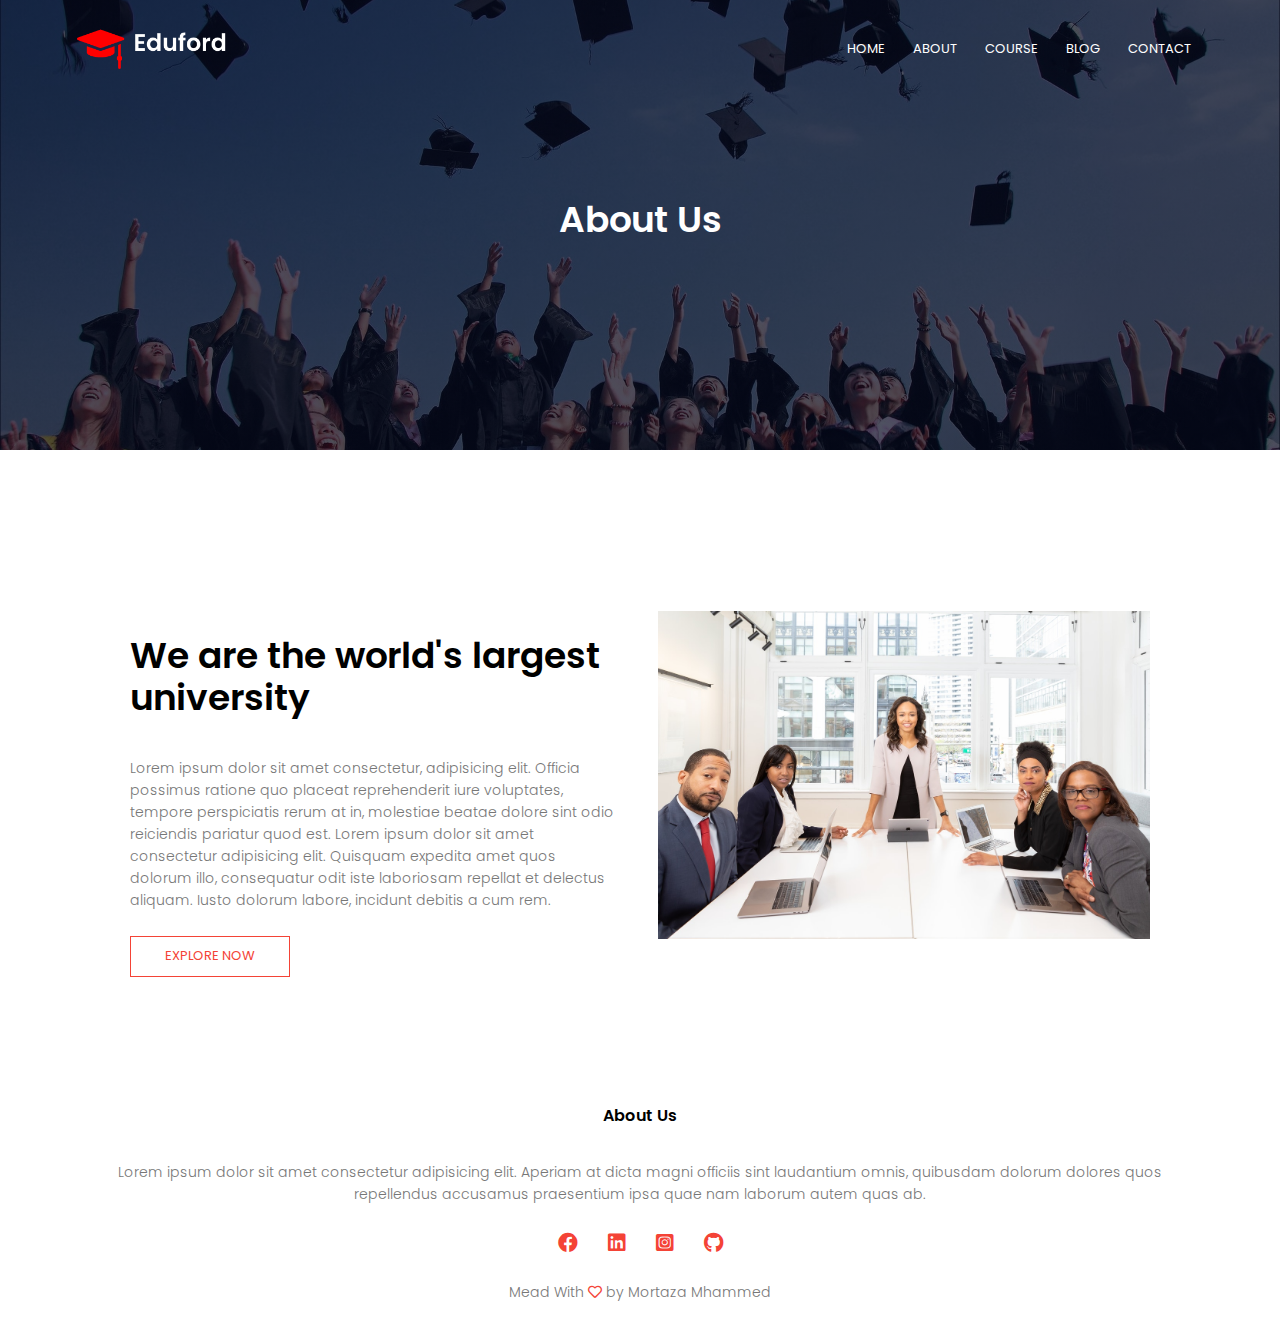
<file: about.html>
<!DOCTYPE html>
<html lang="en">
<head>
    <meta charset="UTF-8">
    <meta http-equiv="X-UA-Compatible" content="IE=edge">
    <meta name="viewport" content="width=device-width, initial-scale=1.0">
    <title>Univercity Website</title>
    <!-- fontwoseme -->
    <link rel="stylesheet" href="CSS/all.min.css">
    <!-- Normalize -->
    <link rel="stylesheet" href="CSS/normalize.css">
    <!-- CSS -->
    <link rel="stylesheet" href="CSS/style.css">
</head>
<body>

    <!-- Start Header -->

    <section class="sub-header">
        <nav>
            <a href="index.html"><img src="images/logo.png"></a>
            
            <i class="fas fa-bars toggle-menu"></i>
                <ul>
                    <li><a href="index.html">HOME</a></li>
                    <li><a href="about.html">ABOUT</a></li>
                    <li><a href="course.html">COURSE</a></li>
                    <li><a href="blog.html">BLOG</a></li>
                    <li><a href="contact.html">CONTACT</a></li>
                </ul>
        </nav>

        <h1>About Us</h1>
        
    </section>
    <!-- End Header -->


    <!-- Start About Content -->
      
    <section class="about-us">
        <div class="row">
            <div class="about-col">
                <h1>We are the world's largest university</h1>
                <p>Lorem ipsum dolor sit amet consectetur, adipisicing elit.
                     Officia possimus ratione quo placeat reprehenderit iure 
                     voluptates, tempore perspiciatis rerum at in, molestiae 
                     beatae dolore sint odio reiciendis pariatur quod est.
                      Lorem ipsum dolor sit amet consectetur adipisicing elit.
                       Quisquam expedita amet quos dolorum illo, 
                       consequatur odit iste laboriosam repellat 
                       et delectus aliquam. Iusto dolorum labore, incidunt debitis a cum rem.
                    </p>
                    <a href="#" class="hero-btn red-btn">EXPLORE NOW</a>
            </div>
            <div class="about-col">
                <img src="images/about.jpg">
            </div>
        </div>
    </section>

     <!-- End About Content -->


        <!-- Star Footer -->
           <section class="footer" id="about">
               <h4>About Us</h4>
               <p>Lorem ipsum dolor sit amet consectetur 
                   adipisicing elit. Aperiam at dicta magni officiis 
                   sint laudantium omnis, quibusdam dolorum dolores quos <br>
                    repellendus accusamus  praesentium ipsa quae nam laborum autem quas ab.
                </p>
                <div class="icons">
                    <a href="https://www.facebook.com/profile.php?id=100006094998794"><i class="fab fa-facebook"></i></a>
                    <a href="https://www.linkedin.com/in/%D9%85%D8%B1%D8%AA%D8%B6%D9%89-%D9%85%D8%AD%D9%85%D8%AF-3549a3224/"> <i class="fab fa-linkedin"></i></a>
                    <a href="https://www.instagram.com/mortaza_altai/"><i class="fab fa-instagram-square"></i></a>
                    <a href="https://github.com/Mortazamhammed"><i class="fab fa-github"></i></a>
                    
                    
                   
                </div>
                <p>Mead With <i class="far fa-heart"></i> by Mortaza Mhammed</p>
           </section>
        <!-- End Footer -->
 
    
</body>
</html>
</file>
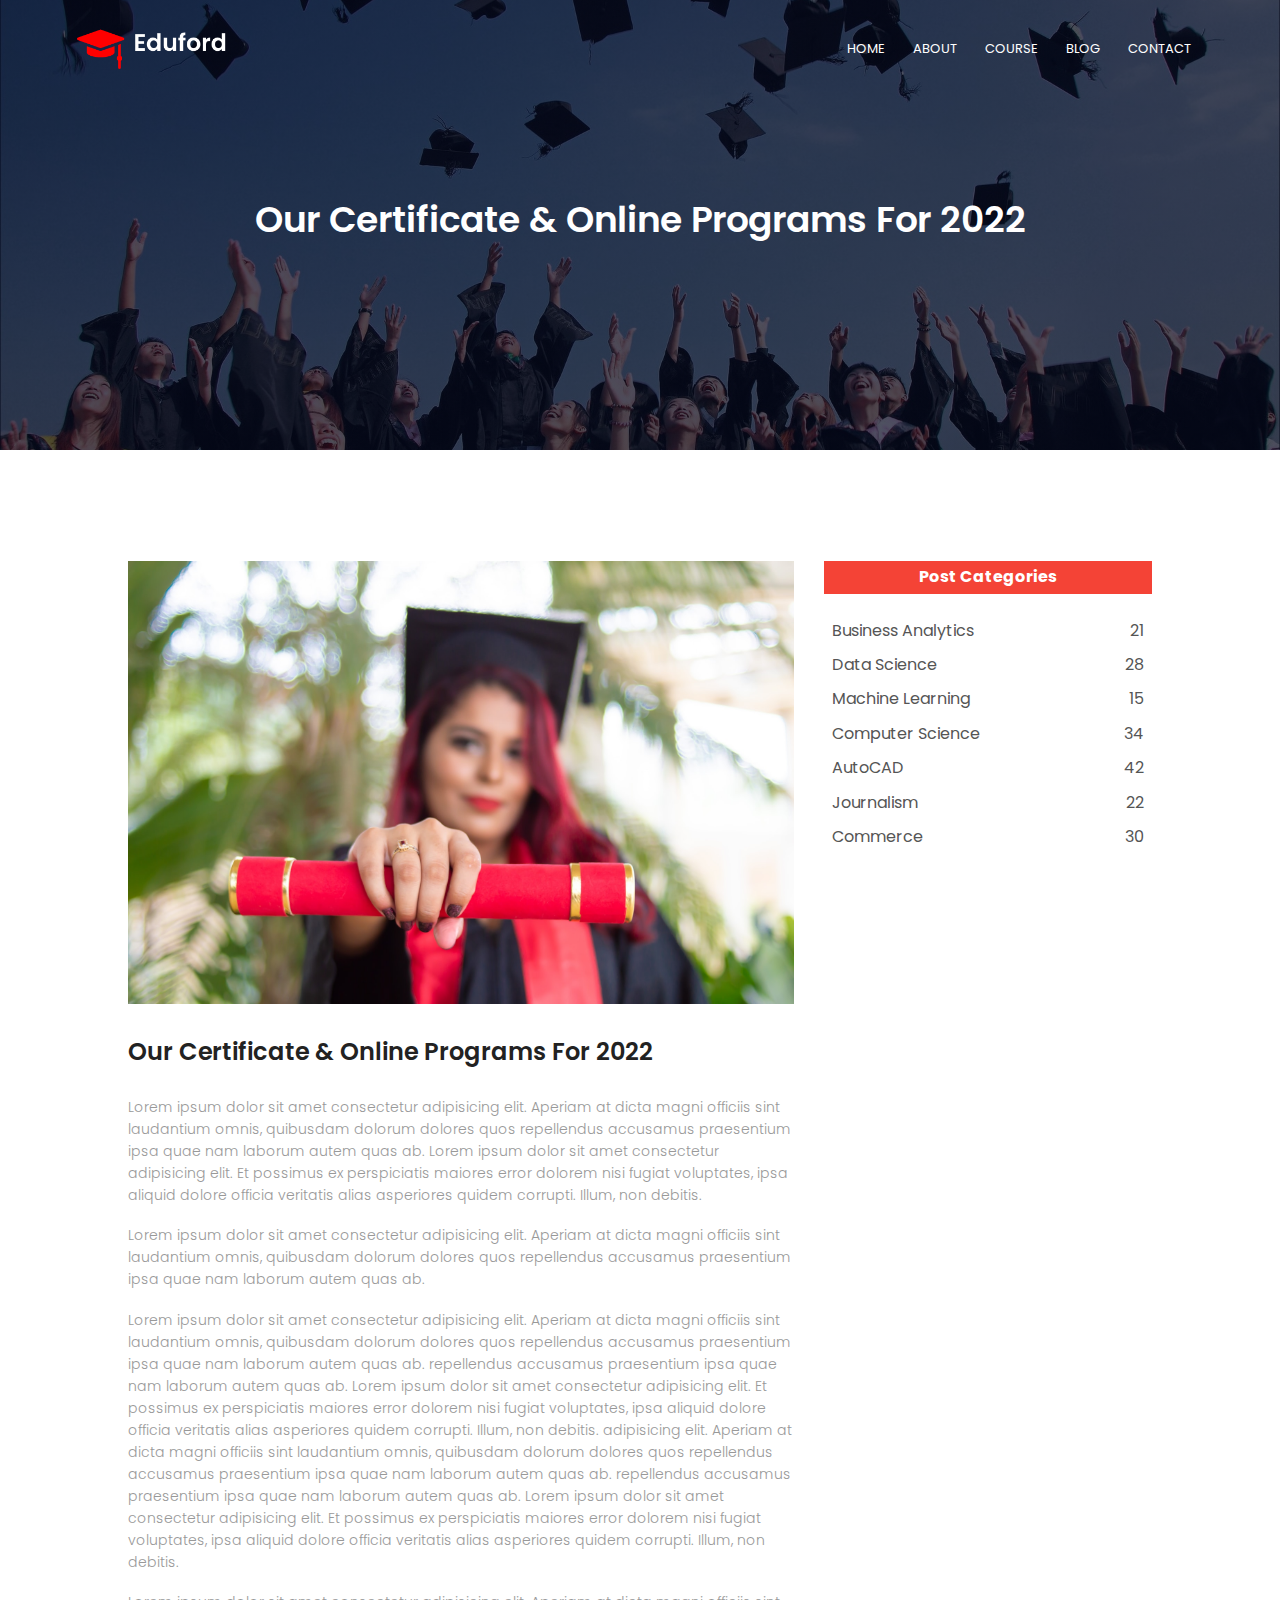
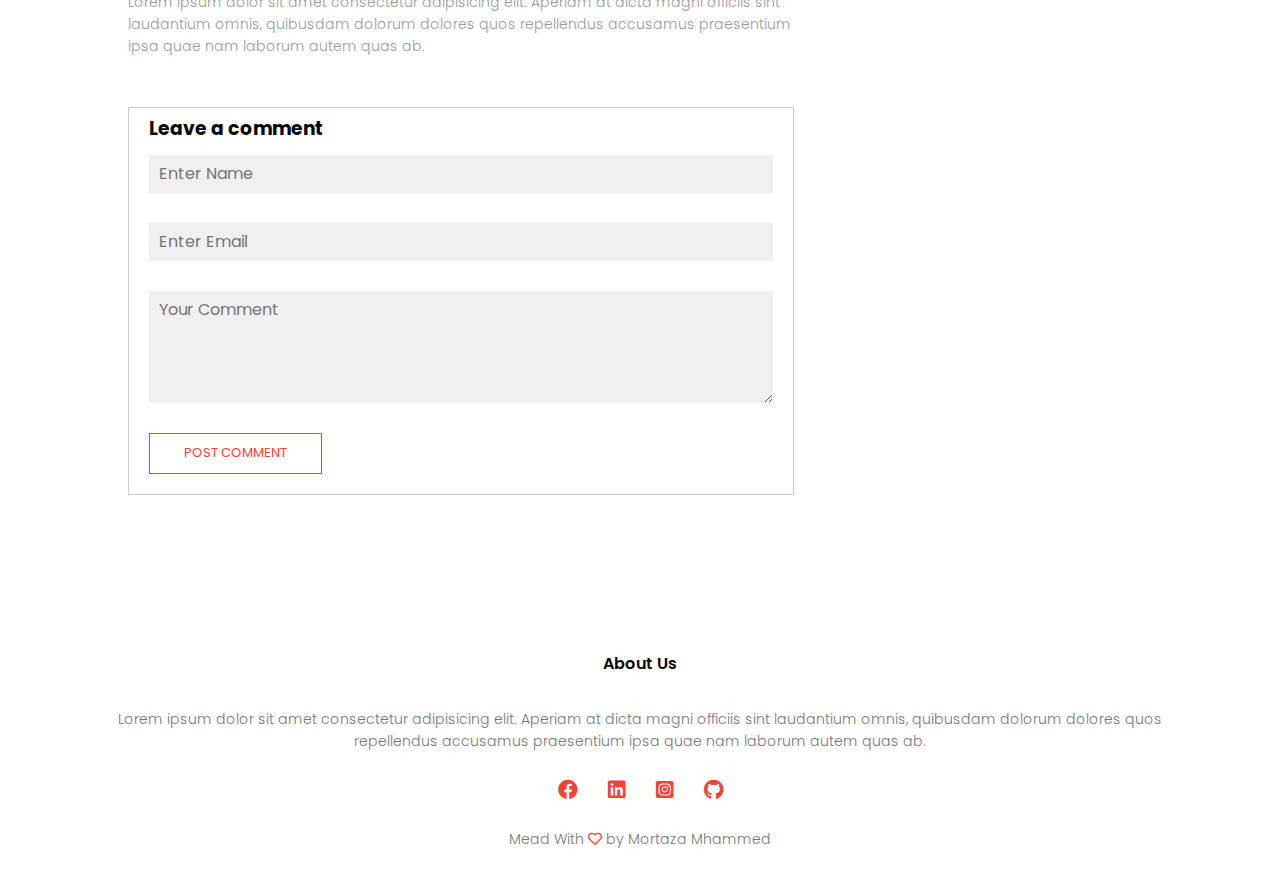
<file: blog.html>
<!DOCTYPE html>
<html lang="en">
<head>
    <meta charset="UTF-8">
    <meta http-equiv="X-UA-Compatible" content="IE=edge">
    <meta name="viewport" content="width=device-width, initial-scale=1.0">
    <title>Univercity Website</title>
    <!-- fontwoseme -->
    <link rel="stylesheet" href="CSS/all.min.css">
    <!-- Normalize -->
    <link rel="stylesheet" href="CSS/normalize.css">
    <!-- CSS -->
    <link rel="stylesheet" href="CSS/style.css">
</head>
<body>

    <!-- Start Header -->

    <section class="sub-header">
        <nav>
            <a href="index.html"><img src="images/logo.png"></a>
            
            <i class="fas fa-bars toggle-menu"></i>
                <ul>
                    <li><a href="index.html">HOME</a></li>
                    <li><a href="about.html">ABOUT</a></li>
                    <li><a href="course.html">COURSE</a></li>
                    <li><a href="blog.html">BLOG</a></li>
                    <li><a href="contact.html">CONTACT</a></li>
                </ul>
        </nav>

        <h1>Our Certificate & Online Programs For 2022</h1>
        
    </section>
    <!-- End Header -->

    <!-- Start Blog Page Content -->
    <section class="blog-content">
        <div class="row">
            <div class="blog-left">
                <img src="images/certificate.jpg">
                <h2>Our Certificate & Online Programs For 2022</h2>
                <p>Lorem ipsum dolor sit amet consectetur 
                    adipisicing elit. Aperiam at dicta magni officiis 
                    sint laudantium omnis, quibusdam dolorum dolores quos
                     repellendus accusamus  praesentium ipsa quae nam laborum autem quas ab.
                     Lorem ipsum dolor sit amet consectetur adipisicing elit. Et possimus ex
                      perspiciatis maiores error dolorem nisi fugiat voluptates, ipsa aliquid
                       dolore officia veritatis alias asperiores quidem corrupti. Illum, non debitis.
                     
                 </p>
                 <br>
                 <p>Lorem ipsum dolor sit amet consectetur 
                    adipisicing elit. Aperiam at dicta magni officiis 
                    sint laudantium omnis, quibusdam dolorum dolores quos
                     repellendus accusamus  praesentium ipsa quae nam laborum autem quas ab.
                     
                 </p>
                 <br>
                 <p>Lorem ipsum dolor sit amet consectetur 
                    adipisicing elit. Aperiam at dicta magni officiis 
                    sint laudantium omnis, quibusdam dolorum dolores quos
                     repellendus accusamus  praesentium ipsa quae nam laborum autem quas ab.
                     repellendus accusamus  praesentium ipsa quae nam laborum autem quas ab.
                     Lorem ipsum dolor sit amet consectetur adipisicing elit. Et possimus ex
                      perspiciatis maiores error dolorem nisi fugiat voluptates, ipsa aliquid
                       dolore officia veritatis alias asperiores quidem corrupti. Illum, non debitis.
                       adipisicing elit. Aperiam at dicta magni officiis 
                       sint laudantium omnis, quibusdam dolorum dolores quos
                        repellendus accusamus  praesentium ipsa quae nam laborum autem quas ab.
                        repellendus accusamus  praesentium ipsa quae nam laborum autem quas ab.
                        Lorem ipsum dolor sit amet consectetur adipisicing elit. Et possimus ex
                         perspiciatis maiores error dolorem nisi fugiat voluptates, ipsa aliquid
                          dolore officia veritatis alias asperiores quidem corrupti. Illum, non debitis.
                        
                 </p>
                 <br>
                 <p>Lorem ipsum dolor sit amet consectetur 
                    adipisicing elit. Aperiam at dicta magni officiis 
                    sint laudantium omnis, quibusdam dolorum dolores quos
                     repellendus accusamus  praesentium ipsa quae nam laborum autem quas ab.
                     
                 </p>

                 <div class="comment-box">
                     <h3>Leave a comment</h3>

                     <form class="comment-form">
                        <input type="text" placeholder="Enter Name">
                        <input type="email" placeholder="Enter Email">
                        <textarea rows="5" placeholder="Your Comment"></textarea>
                        <button type="submit" class="hero-btn red-btn" >POST COMMENT</button>
                     </form>
                 </div>
            </div>
            <div class="blog-right">
                <h3>Post Categories</h3>
                <div>
                    <span>Business Analytics</span>
                    <span>21</span>
                </div>
                <div>
                    <span>Data Science </span>
                    <span>28</span>
                </div>
                <div>
                    <span>Machine Learning</span>
                    <span>15</span>
                </div>
                <div>
                    <span>Computer Science</span>
                    <span>34</span>
                </div>
                <div>
                    <span>AutoCAD</span>
                    <span>42</span>
                </div>
                <div>
                    <span>Journalism</span>
                    <span>22</span>
                </div>
                <div>
                    <span>Commerce</span>
                    <span>30</span>
                </div>
            </div>
        </div>
    </section>

    <!-- End Blog Page Content -->

        <!-- Star Footer -->
           <section class="footer" id="about">
               <h4>About Us</h4>
               <p>Lorem ipsum dolor sit amet consectetur 
                   adipisicing elit. Aperiam at dicta magni officiis 
                   sint laudantium omnis, quibusdam dolorum dolores quos <br>
                    repellendus accusamus  praesentium ipsa quae nam laborum autem quas ab.
                </p>
                <div class="icons">
                    <a href="https://www.facebook.com/profile.php?id=100006094998794"><i class="fab fa-facebook"></i></a>
                    <a href="https://www.linkedin.com/in/%D9%85%D8%B1%D8%AA%D8%B6%D9%89-%D9%85%D8%AD%D9%85%D8%AF-3549a3224/"> <i class="fab fa-linkedin"></i></a>
                    <a href="https://www.instagram.com/mortaza_altai/"><i class="fab fa-instagram-square"></i></a>
                    <a href="https://github.com/Mortazamhammed"><i class="fab fa-github"></i></a>
                    
                    
                   
                </div>
                <p>Mead With <i class="far fa-heart"></i> by Mortaza Mhammed</p>
           </section>
        <!-- End Footer -->
 
    
</body>
</html>
</file>
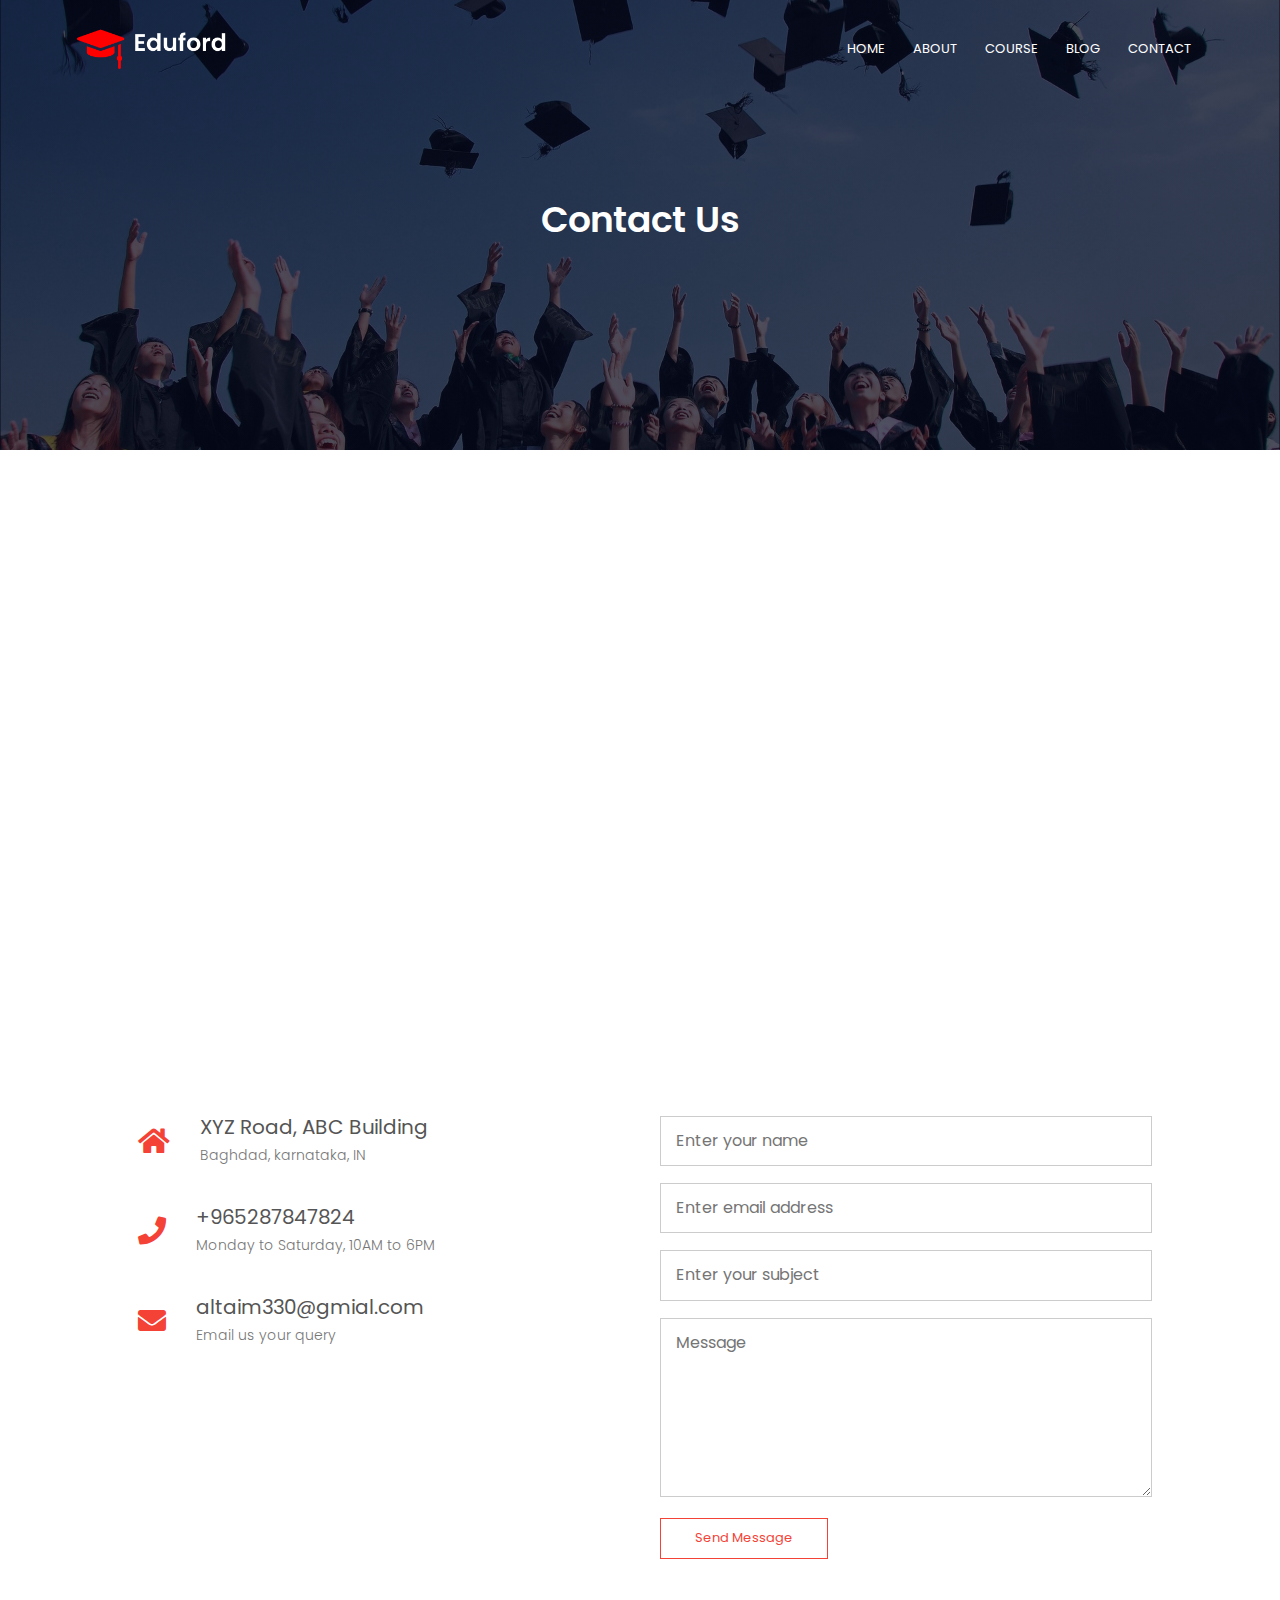
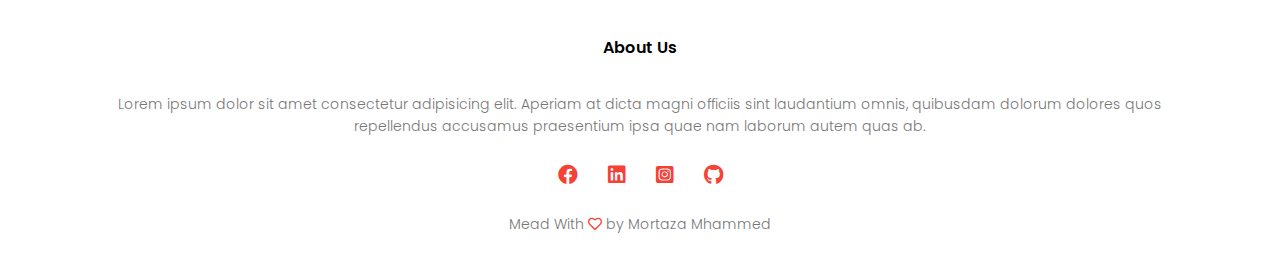
<file: contact.html>
<!DOCTYPE html>
<html lang="en">
<head>
    <meta charset="UTF-8">
    <meta http-equiv="X-UA-Compatible" content="IE=edge">
    <meta name="viewport" content="width=device-width, initial-scale=1.0">
    <title>Univercity Website</title>
    <!-- fontwoseme -->
    <link rel="stylesheet" href="CSS/all.min.css">
    <!-- Normalize -->
    <link rel="stylesheet" href="CSS/normalize.css">
    <!-- CSS -->
    <link rel="stylesheet" href="CSS/style.css">
</head>
<body>

    <!-- Start Header -->

    <section class="sub-header">
        <nav>
            <a href="index.html"><img src="images/logo.png"></a>
            
            <i class="fas fa-bars toggle-menu"></i>
                <ul>
                    <li><a href="index.html">HOME</a></li>
                    <li><a href="about.html">ABOUT</a></li>
                    <li><a href="course.html">COURSE</a></li>
                    <li><a href="blog.html">BLOG</a></li>
                    <li><a href="contact.html">CONTACT</a></li>
                </ul>
        </nav>

        <h1>Contact Us</h1>
        
    </section>
    <!-- End Header -->


    <!-- Start Contact Page -->
      
    <section class="location">
        <iframe src="https://www.google.com/maps/embed?pb=!1m18!1m12!1m3!1d3335.8214860934195!2d44.38018178495694!3d33.27116548082571!2m3!1f0!2f0!3f0!3m2!1i1024!2i768!4f13.
        1!3m3!1m2!1s0x15577fde07c5b8f7%3A0x744860000716637a!2z2KzYp9mF2LnYqSDYqNi62K
        _Yp9iv!5e0!3m2!1sar!2siq!4v1651935199955!5m2!1sar!2siq" width="600" height="450"
         style="border:0;" allowfullscreen="" loading="lazy" referrerpolicy="no-referrer-
         when-downgrade"></iframe>
    </section>

    <section class="contact-us">
        <div class="row">
            <div class="contact-col">
                <div>
                    <i class="fas fa-home"></i>
                    <span>
                        <h5>XYZ Road, ABC Building</h5>
                        <p>Baghdad, karnataka, IN</p>
                    </span>
                </div>
                <div>
                    <i class="fas fa-phone"></i>
                    <span>
                        <h5>+965287847824</h5>
                        <p>Monday to Saturday, 10AM to 6PM</p>
                    </span>
                </div>
                <div>
                    <i class="fas fa-envelope"></i>
                    <span>
                        <h5>altaim330@gmial.com</h5>
                        <p>Email us your query</p>
                    </span>
                </div>
            </div>
            <div class="contact-col">
                <form action="">
                    <input type="text" placeholder="Enter your name" required>
                    <input type="email" placeholder="Enter email address" required>
                    <input type="text" placeholder="Enter your subject" required>
                    <textarea  rows="8" placeholder="Message" required></textarea>
                    <button type="submit" class="hero-btn red-btn">Send Message</button>
                </form>
            </div>
        </div>
    </section>
    
       
     <!-- End Contact Page -->


        <!-- Star Footer -->
           <section class="footer" id="about">
               <h4>About Us</h4>
               <p>Lorem ipsum dolor sit amet consectetur 
                   adipisicing elit. Aperiam at dicta magni officiis 
                   sint laudantium omnis, quibusdam dolorum dolores quos <br>
                    repellendus accusamus  praesentium ipsa quae nam laborum autem quas ab.
                </p>
                <div class="icons">
                    <a href="https://www.facebook.com/profile.php?id=100006094998794"><i class="fab fa-facebook"></i></a>
                    <a href="https://www.linkedin.com/in/%D9%85%D8%B1%D8%AA%D8%B6%D9%89-%D9%85%D8%AD%D9%85%D8%AF-3549a3224/"> <i class="fab fa-linkedin"></i></a>
                    <a href="https://www.instagram.com/mortaza_altai/"><i class="fab fa-instagram-square"></i></a>
                    <a href="https://github.com/Mortazamhammed"><i class="fab fa-github"></i></a>
                    
                    
                   
                </div>
                <p>Mead With <i class="far fa-heart"></i> by Mortaza Mhammed</p>
           </section>
        <!-- End Footer -->
 
    
</body>
</html>
</file>
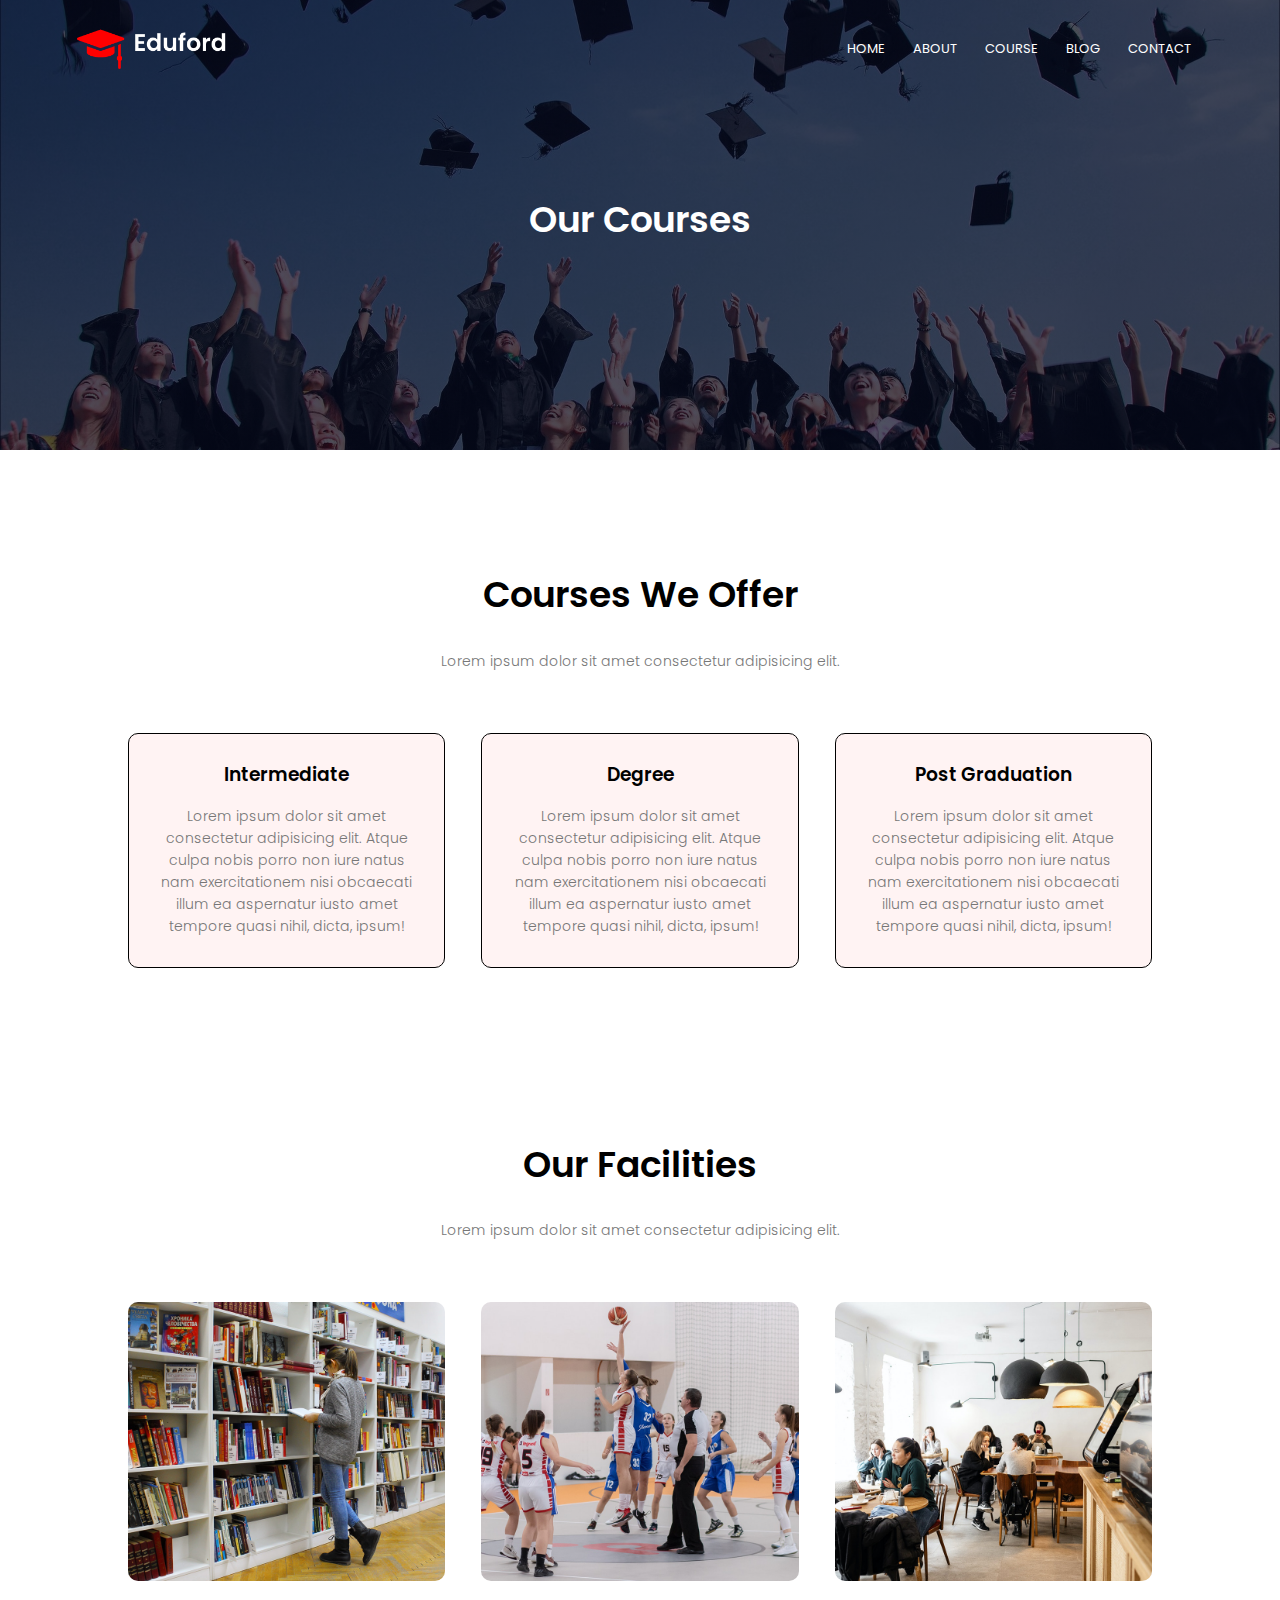
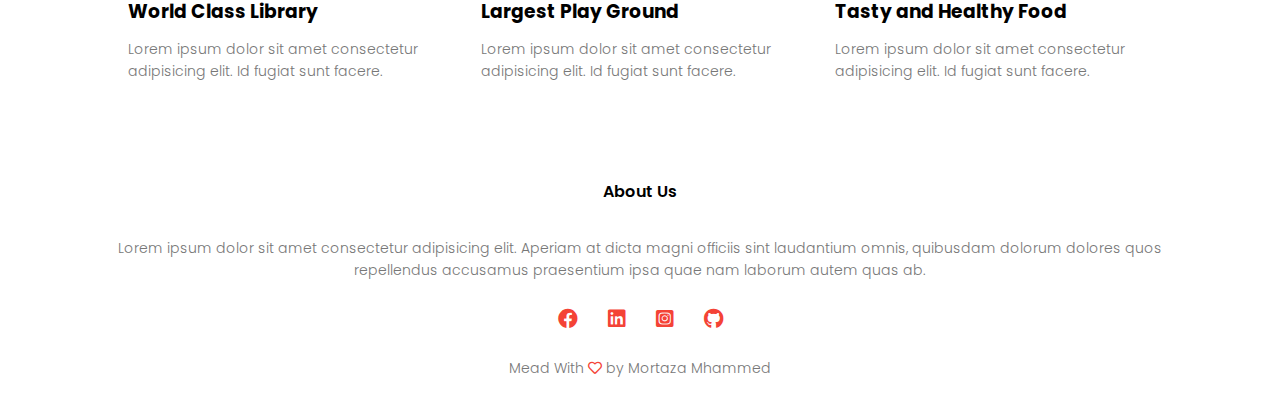
<file: course.html>
<!DOCTYPE html>
<html lang="en">
<head>
    <meta charset="UTF-8">
    <meta http-equiv="X-UA-Compatible" content="IE=edge">
    <meta name="viewport" content="width=device-width, initial-scale=1.0">
    <title>Univercity Website</title>
    <!-- fontwoseme -->
    <link rel="stylesheet" href="CSS/all.min.css">
    <!-- Normalize -->
    <link rel="stylesheet" href="CSS/normalize.css">
    <!-- CSS -->
    <link rel="stylesheet" href="CSS/style.css">
</head>
<body>

    <!-- Start Header -->

    <section class="sub-header">
        <nav>
            <a href="index.html"><img src="images/logo.png"></a>
            
            <i class="fas fa-bars toggle-menu"></i>
                <ul>
                    <li><a href="index.html">HOME</a></li>
                    <li><a href="about.html">ABOUT</a></li>
                    <li><a href="course.html">COURSE</a></li>
                    <li><a href="blog.html">BLOG</a></li>
                    <li><a href="contact.html">CONTACT</a></li>
                </ul>
        </nav>

        <h1>Our Courses</h1>
        
    </section>
    <!-- End Header -->

    <!-- Strat Courses Content -->
    <section class="course" id="course">
        <h1>Courses We Offer</h1>
        <p>Lorem ipsum dolor sit amet consectetur adipisicing elit.</p>

        <div class="row">
            <div class="course-col">
                <h3>Intermediate</h3>
                <p>Lorem ipsum dolor sit amet consectetur adipisicing elit. Atque culpa nobis porro non iure natus nam exercitationem nisi obcaecati illum ea aspernatur iusto amet 
                    tempore quasi nihil, dicta, 
                     ipsum!</p>
            </div>
            <div class="course-col">
                <h3>Degree</h3>
                <p>Lorem ipsum dolor sit amet consectetur adipisicing elit. Atque culpa nobis porro non iure natus nam exercitationem nisi obcaecati illum ea aspernatur iusto amet 
                    tempore quasi nihil, dicta, 
                     ipsum!</p>
            </div>
            <div class="course-col">
                <h3>Post Graduation</h3>
                <p>Lorem ipsum dolor sit amet consectetur adipisicing elit. Atque culpa nobis porro non iure natus nam exercitationem nisi obcaecati illum ea aspernatur iusto amet 
                    tempore quasi nihil, dicta, 
                     ipsum!</p>
            </div>
        </div>
    </section>
    <!-- End Courses Content -->
  

    <!-- Strat facilities -->
    <section class="facilities">
        <h1>Our Facilities</h1>
        <p>Lorem ipsum dolor sit amet consectetur adipisicing elit.</p>

        <div class="row">
            <div class="facilities-col">
                <img src="images/library.png">
                 <h3>World Class Library</h3>
                 <p>Lorem ipsum dolor sit amet consectetur adipisicing elit.
                      Id fugiat sunt facere.
                    </p>
            </div>
            <div class="facilities-col">
                <img src="images/basketball.png">
                 <h3>Largest Play Ground</h3>
                 <p>Lorem ipsum dolor sit amet consectetur adipisicing elit.
                      Id fugiat sunt facere.
                    </p>
            </div>
            <div class="facilities-col">
                <img src="images/cafeteria.png">
                 <h3>Tasty and Healthy Food</h3>
                 <p>Lorem ipsum dolor sit amet consectetur adipisicing elit.
                      Id fugiat sunt facere.
                    </p>
            </div>
        </div>
      </section>
     
      <!-- End facilities -->

        <!-- Star Footer -->
           <section class="footer" id="about">
               <h4>About Us</h4>
               <p>Lorem ipsum dolor sit amet consectetur 
                   adipisicing elit. Aperiam at dicta magni officiis 
                   sint laudantium omnis, quibusdam dolorum dolores quos <br>
                    repellendus accusamus  praesentium ipsa quae nam laborum autem quas ab.
                </p>
                <div class="icons">
                    <a href="https://www.facebook.com/profile.php?id=100006094998794"><i class="fab fa-facebook"></i></a>
                    <a href="https://www.linkedin.com/in/%D9%85%D8%B1%D8%AA%D8%B6%D9%89-%D9%85%D8%AD%D9%85%D8%AF-3549a3224/"> <i class="fab fa-linkedin"></i></a>
                    <a href="https://www.instagram.com/mortaza_altai/"><i class="fab fa-instagram-square"></i></a>
                    <a href="https://github.com/Mortazamhammed"><i class="fab fa-github"></i></a>
                    
                    
                   
                </div>
                <p>Mead With <i class="far fa-heart"></i> by Mortaza Mhammed</p>
           </section>
        <!-- End Footer -->
 
    
</body>
</html>
</file>
<file: CSS/style.css>
@import url('https://fonts.googleapis.com/css2?family=Poppins:wght@100;200;300;400;500;600;700&display=swap');

*{
    margin: 0;
    padding: 0;
    font-family: 'Poppins', sans-serif;
    
}
html{
    scroll-behavior: smooth;
}

:root{
    --tran:0.3s;
}
/* Start Header */
.header{
    min-height: 100vh;
    width: 100%;
    background-image: linear-gradient(rgba(4,9,30,0.7),rgba(4,9,30,0.7)),
    url(../images/pexels-david-jakab-1130683.jpg);
    background-position: center;
    background-size: cover;
    position: relative;
}

 nav{
    display: flex;
    justify-content: space-between;
    align-items: center;
    padding: 2% 6%;
}

 nav img{
    width: 150px;
}

 nav ul{
    flex: 1;
    text-align: right;
}

nav ul li{
    list-style: none;
    display:inline-block;
    padding: 8px 12px;
    position: relative;
}

nav ul li::after{
    content: "";
    width: 0%;
    height: 2px;
    background-color: #f44336;
    display: block;
    margin: auto;
    transition: var(--tran);
}
nav ul li:hover::after{
    width: 100%;
}
nav ul li a{
    color: #fff;
    text-decoration: none;
    font-size: 13px;
}

.text-box{
    width: 90%;
    color: #fff;
    position: absolute;
    top: 50%;
    left: 50%;
    transform: translate(-50%,-50%);
    text-align: center;
}
.text-box h1{
   font-size: 62px;
}
.text-box p{
    margin: 10px 0 40px;
    font-size: 14px;
    color: #fff;
    line-height: 1.5;
}
 .hero-btn{
    display: inline-block;
    text-decoration: none;
    color: #fff;
    border: 1px solid #fff;
    padding: 12px 34px;
    font-size: 13px;
    background: transparent;
    position: relative;
    cursor: pointer;
    transition:var(--tran);
   
}
 .hero-btn:hover{
    border-color: #f44336;
    background:#f44336 ;
    
}
.toggle-menu{
    display: none;
}
@media(max-width:700px){
    .text-box h1{
        font-size: 20px;
     }
     nav ul li{
         display: block;
     }

     nav ul{
         display: none;
     }
     
     .toggle-menu{
        display: block;
        color: #fff;
        margin: 10px;
        font-size: 22px;
        cursor: pointer;
    }

    .toggle-menu:hover + ul{
        display: flex;
        flex-direction: column;
        
        position: absolute;
        top:10%;
        right: 0;
        background-color: #d84a40;
        width: 100%;
        height: 32%;
        text-align: center;
        z-index: 4;
    }
   
}

/* End Header */

/* Heading Part */
h1{
    font-size: 36px;
    font-weight: 600;
  }
  
   p{
      color: #777;
      font-size: 14px;
      font-weight: 300;
      line-height: 22px;
      padding: 10px;
  }

/* Start Course */


.course{
    width: 80%;
    margin: auto;
    text-align: center;
    padding-top: 100px;
 
}

 

 .row{
    margin-top: 5%;
    display: flex;
    justify-content: space-between;
}
.course .row .course-col{
    flex-basis: 31%;
    background: #fff3f3;
    border-radius: 10px;
    margin-bottom: 5%;
    padding: 20px 12px;
    box-sizing: border-box;
    transition: var(--tran);
    border: 1px solid black;
}
.course-col h3{
    text-align: center;
    font-weight: 600;
    margin: 10px 0;
}
.course-col:hover{
    box-shadow: 0 0 20px 0px rgba(0, 0, 0, 0.2);
}
@media(max-width:700px){
    .row{
        flex-direction: column;
        gap: 10px;
    }
} 
/* End Course


/* Start Campus */

.campus{
    width: 80%;
    margin: auto;
    text-align: center;
    padding-top: 60px;
    
}


.campus-col{
    flex-basis: 32%;
    border-radius: 10px;
    margin-bottom: 30px;
    position: relative;
    overflow: hidden;
}

.campus-col img{
    width: 100%;
    height: 100%;
    display: block;
}

.campus-col .layer{
  position: absolute;
  width: 100%;
  height: 100%;
  top: 0;
  left: 0;
  background: transparent;
  transition: var(--tran);
}
.campus-col .layer:hover{
    background: rgba(226, 0, 0, 0.7);
}
.campus-col .layer h3{
    text-transform: uppercase;
    width: 100%;
    font-weight: 500;
    color: #fff;
    font-size: 26px;
    position: absolute;
    bottom: 0;
    left: 50%;
    transform: translate(-50%);
    opacity: 0;
    transition: 0.3s;
    
}
.campus-col .layer:hover h3{
    opacity: 1;
    bottom: 50%;
}

/* End Campus */

/* Start Facilities */
.facilities{
    width: 80%;
    margin: auto;
    text-align: center;
    padding-top: 100px;
}

.facilities-col{
    flex-basis: 31%;
    border-radius: 10px;
    margin-bottom: 5%;
    text-align: left;
}

.facilities-col img{
    width: 100%;
    border-radius: 10px;
}

.facilities-col p{
    padding: 0;
}


.facilities-col h3{
    margin: 16px 0 15px;
}

/* End Facilities */


/* Start testimonials */
.testimonials{
    width: 80%;
    margin: auto;
    text-align: center;
    padding-top: 100px;
}

.testimonial-col{
    flex-basis: 44%;
    border-radius: 10px;
    margin-bottom: 5%;
    text-align: left;
    background: #fff3f3;
    padding: 25px;
    cursor: pointer;
    display: flex;

}

.testimonial-col img{
    height:40px;
    margin: 0 30px 0 4px;
    border-radius: 50%;
}

.testimonial-col p{
    padding: 0;
}
.testimonial-col h3{
    margin:15px 0;
}

.testimonial-col .fas,
.testimonial-col .far{
    color: #f44336;
}

@media(max-width:700px){
    .testimonial-col img{
        margin: 0 15px 0 0;
    }
}
/* End testimonials */

/* Star Call */
.cta{
    width: 80%;
    margin: 100px auto;
    background-image: linear-gradient(rgba(0,0,0,0.7),rgba(0,0,0,0.7)),
    url(../images/banner2.jpg);
    background-position: center;
    background-size: cover;
    border-radius: 10px;
    text-align: center;
    padding: 100px 0;
}
.cta h1{
    color: #fff;
    margin-bottom: 40px;
    padding: 0;
}

@media(max-width:700px){
   .cta h1{
       font-size: 24px;
   }
}
/* End Call */

/* Strat Footer */
 
.footer{
    width: 100%;
    text-align: center;
    padding: 30px 0;
}
.footer h4{
    margin: 20px 0 25px;
    font-weight: 600;
}
.footer .icons .fab{
    color: #f44336;
    margin: 0 13px;
    cursor: pointer;
    padding: 18px 0;
    font-size: 20px;
}

.footer .fa-heart{
    color: #f44336;
}

/* End Footer */


/*Start About Us Page */

.sub-header{
    width: 100%;
    height: 50vh;
    background-image: linear-gradient(rgba(4,9,30,0.7),rgba(4,9,30,0.7)),
    url(../images/background.jpg);
    background-position: center;
    background-size: cover;
    text-align: center;
    color: #fff;
}

.sub-header h1{
    margin-top: 100px;
}

.about-us{
    width: 80%;
    margin: auto;
    padding-top: 80px;
    padding-bottom: 50px;
}

.about-col{
    flex-basis: 48%;
    padding: 30px 2px;
}

.about-col img{
    width: 100%;
}

.about-col h1{
   padding: 0;
}
.about-col p{
    padding: 15px 0 25px;
}

.red-btn{
    color: #f44336;
    border: 1px solid #f44336;
    background: transparent;
}

 .red-btn:hover{
    background-color: #f44336;
    color: #fff;
}

/*End About Us Page */

/* Strat Blog Content */
.blog-content{
    width: 80%;
    margin: auto;
    padding: 60px 0;
}

.blog-left{
    flex-basis: 65%;
}

.blog-left img{
    width: 100%;
}
.blog-left h2{
    color: #222;
    font-weight: 600;
    margin: 30px 0;
}

.blog-left p{
    padding: 0;
    color: #999;
}

.blog-right{
    flex-basis: 32%;
}

.blog-right h3{
    background: #f44336;
    color: #fff;
    padding: 7px 0;
    font-size: 16px;
    margin-bottom: 20px;
    text-align: center;
}

.blog-right div{
    display: flex;
    align-items: center;
    justify-content: space-between;
    color: #555;
    padding: 8px;
    box-sizing: border-box;
}


.comment-box{
    border: 1px solid #ccc;
    margin: 50px 0;
    padding: 10px 20px;
}

.comment-form input ,
.comment-form textarea{
    width: 100%;
    padding: 10px;
    margin: 15px 0;
    box-sizing: border-box;
    border: none;
    outline: none;
    background: #f0f0f0;
   
}

.comment-form button{
    margin: 10px 0;
}

@media(max-width:700px){
    .sub-header h1{
        font-size: 24px;
    }
}
/* End Blog Content */


/* Start Contact Page */

.location{
    width: 80%;
    margin: auto;
    padding: 80px 0;
}
.location iframe{
    width: 100%;
}

.contact-us{
    width: 80%;
    margin: auto;
}

.contact-us .contact-col{
    flex-basis: 48%;
    margin-bottom: 30px;
}

.contact-us .contact-col div{
    display: flex;
    align-items: center;
    margin-bottom: 40px;
}
.contact-col div .fas{
    font-size: 28px;
    color: #f44336;
    margin: 10px;
    margin-right: 30px;
}

.contact-col div h5{
   font-size: 20px;
   margin-bottom: 5px;
   color: #555;
   font-weight: 400;
}

.contact-col div p{
    padding: 0;
}


.contact-col input,
.contact-col textarea{
    width: 100%;
    padding: 15px;
    margin-bottom: 17px;
    outline: none;
    border: 1px solid #ccc;
    box-sizing: border-box;
}
/* End Contact Page */
</file>
